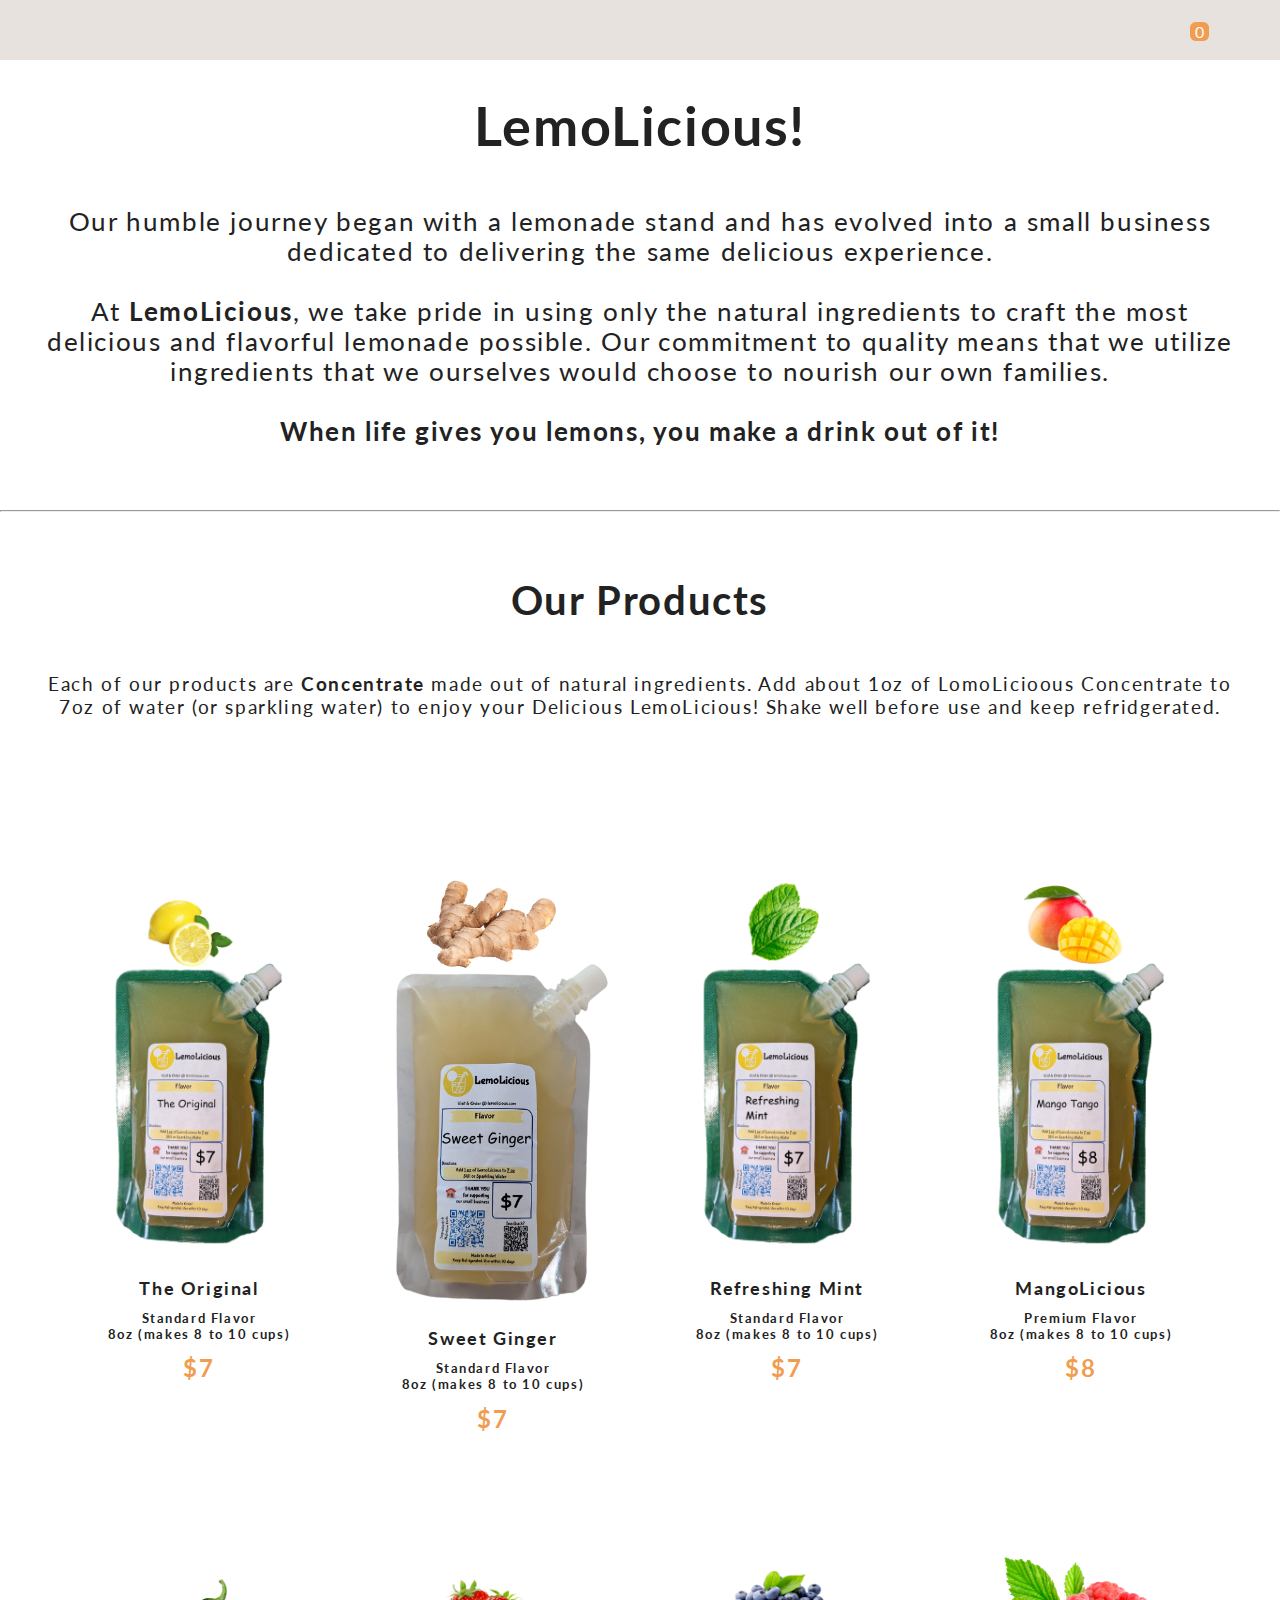
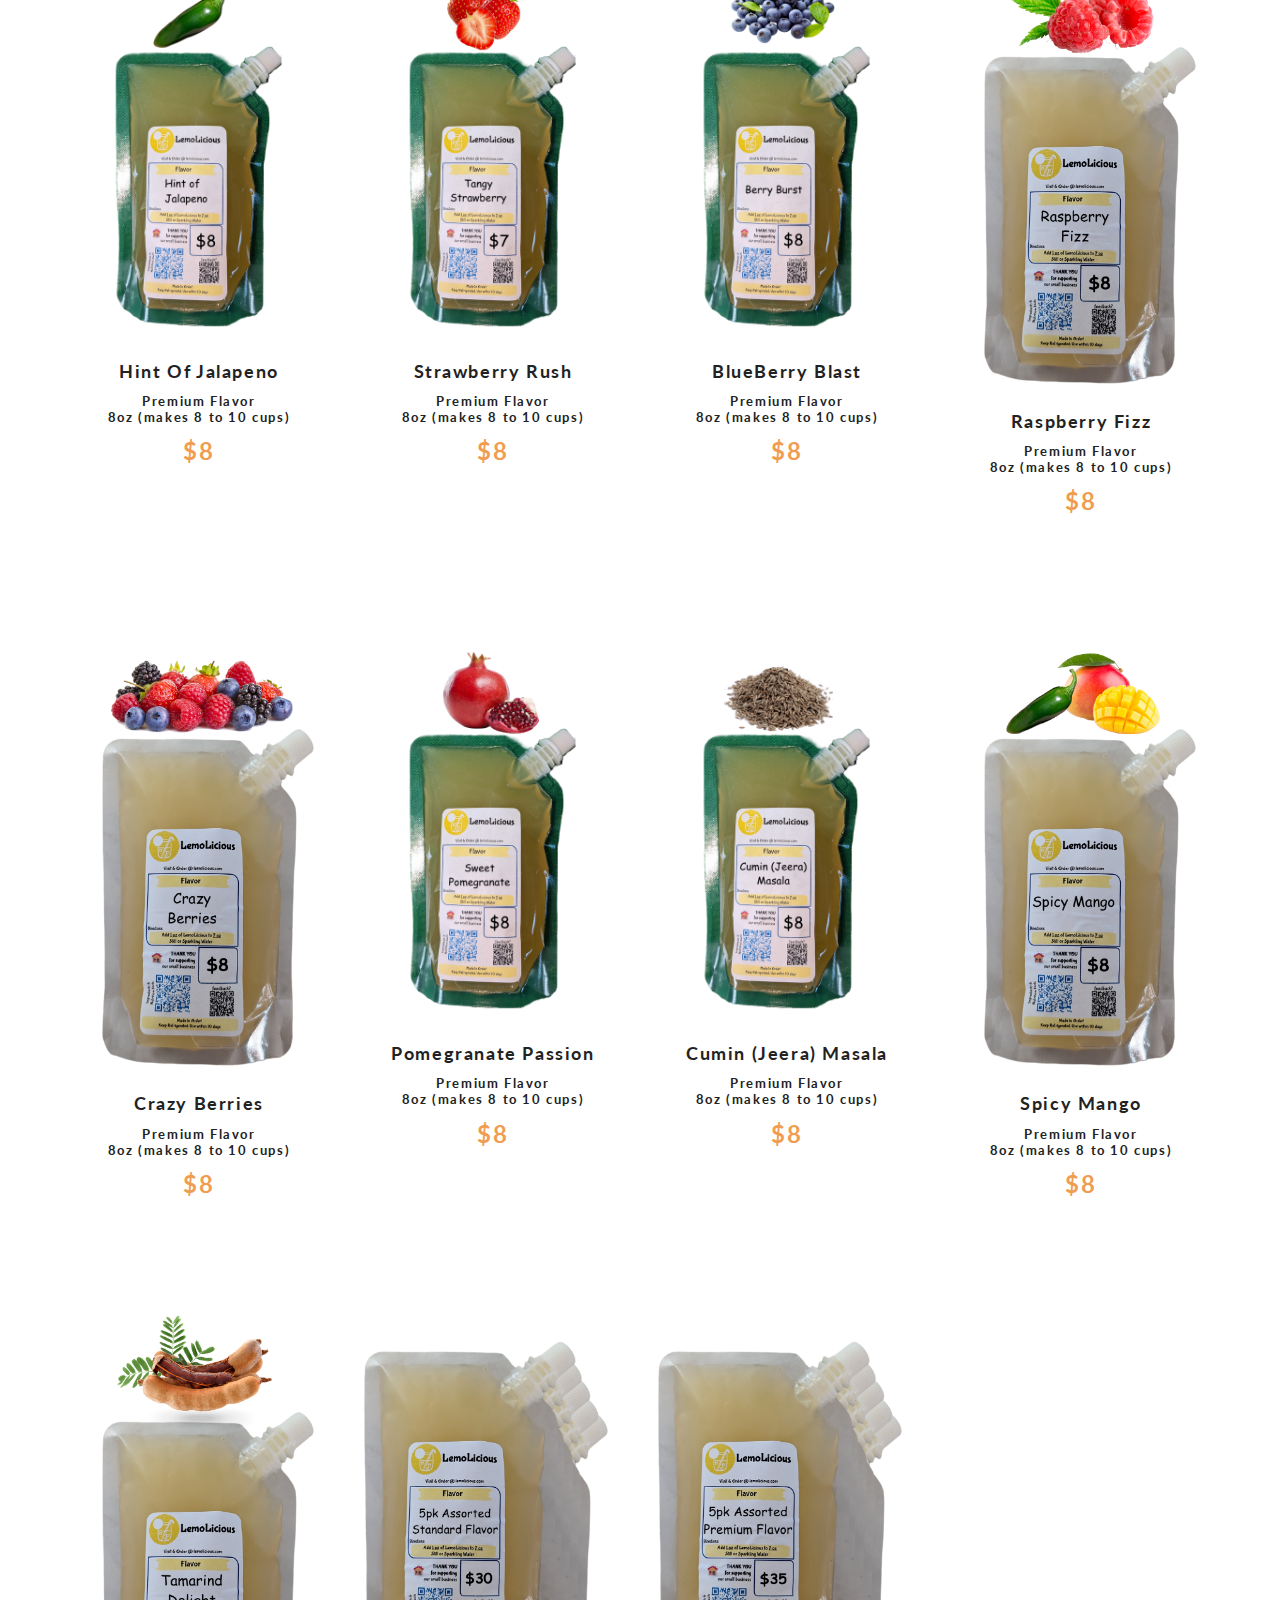
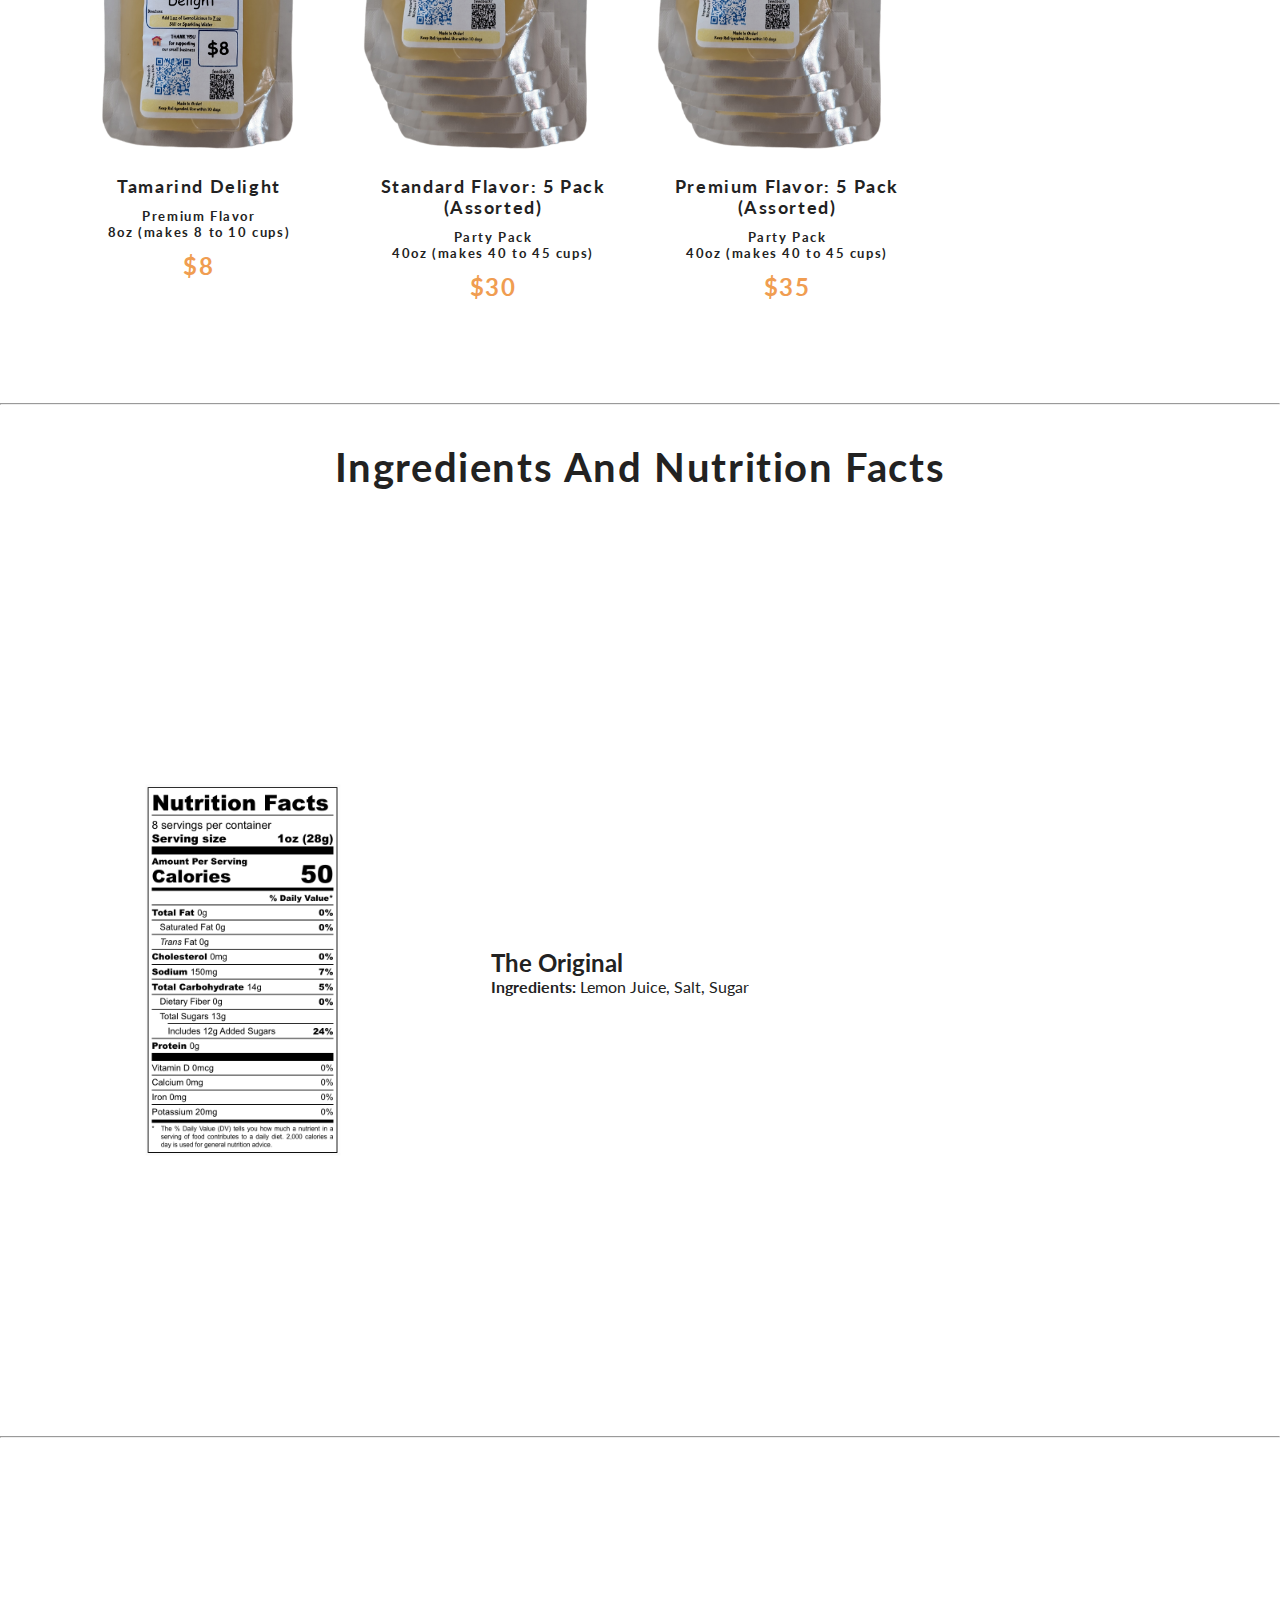
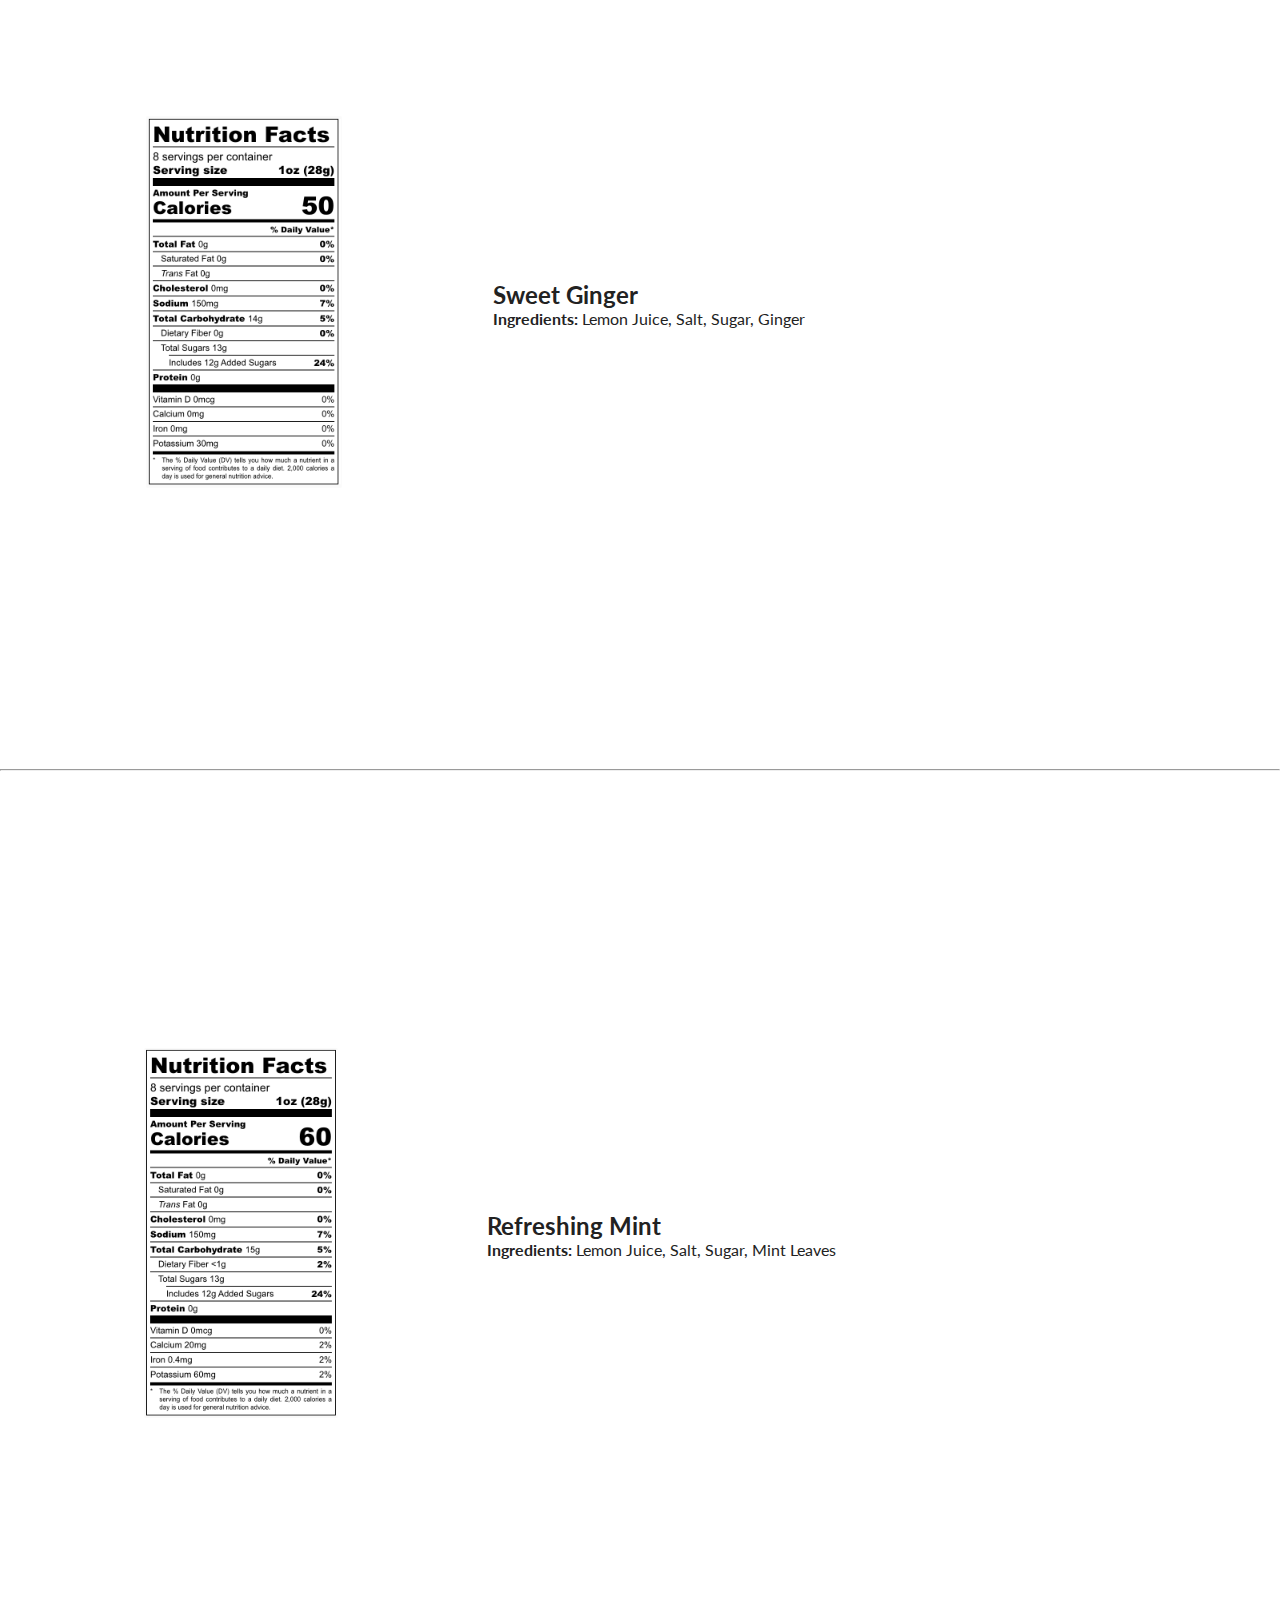
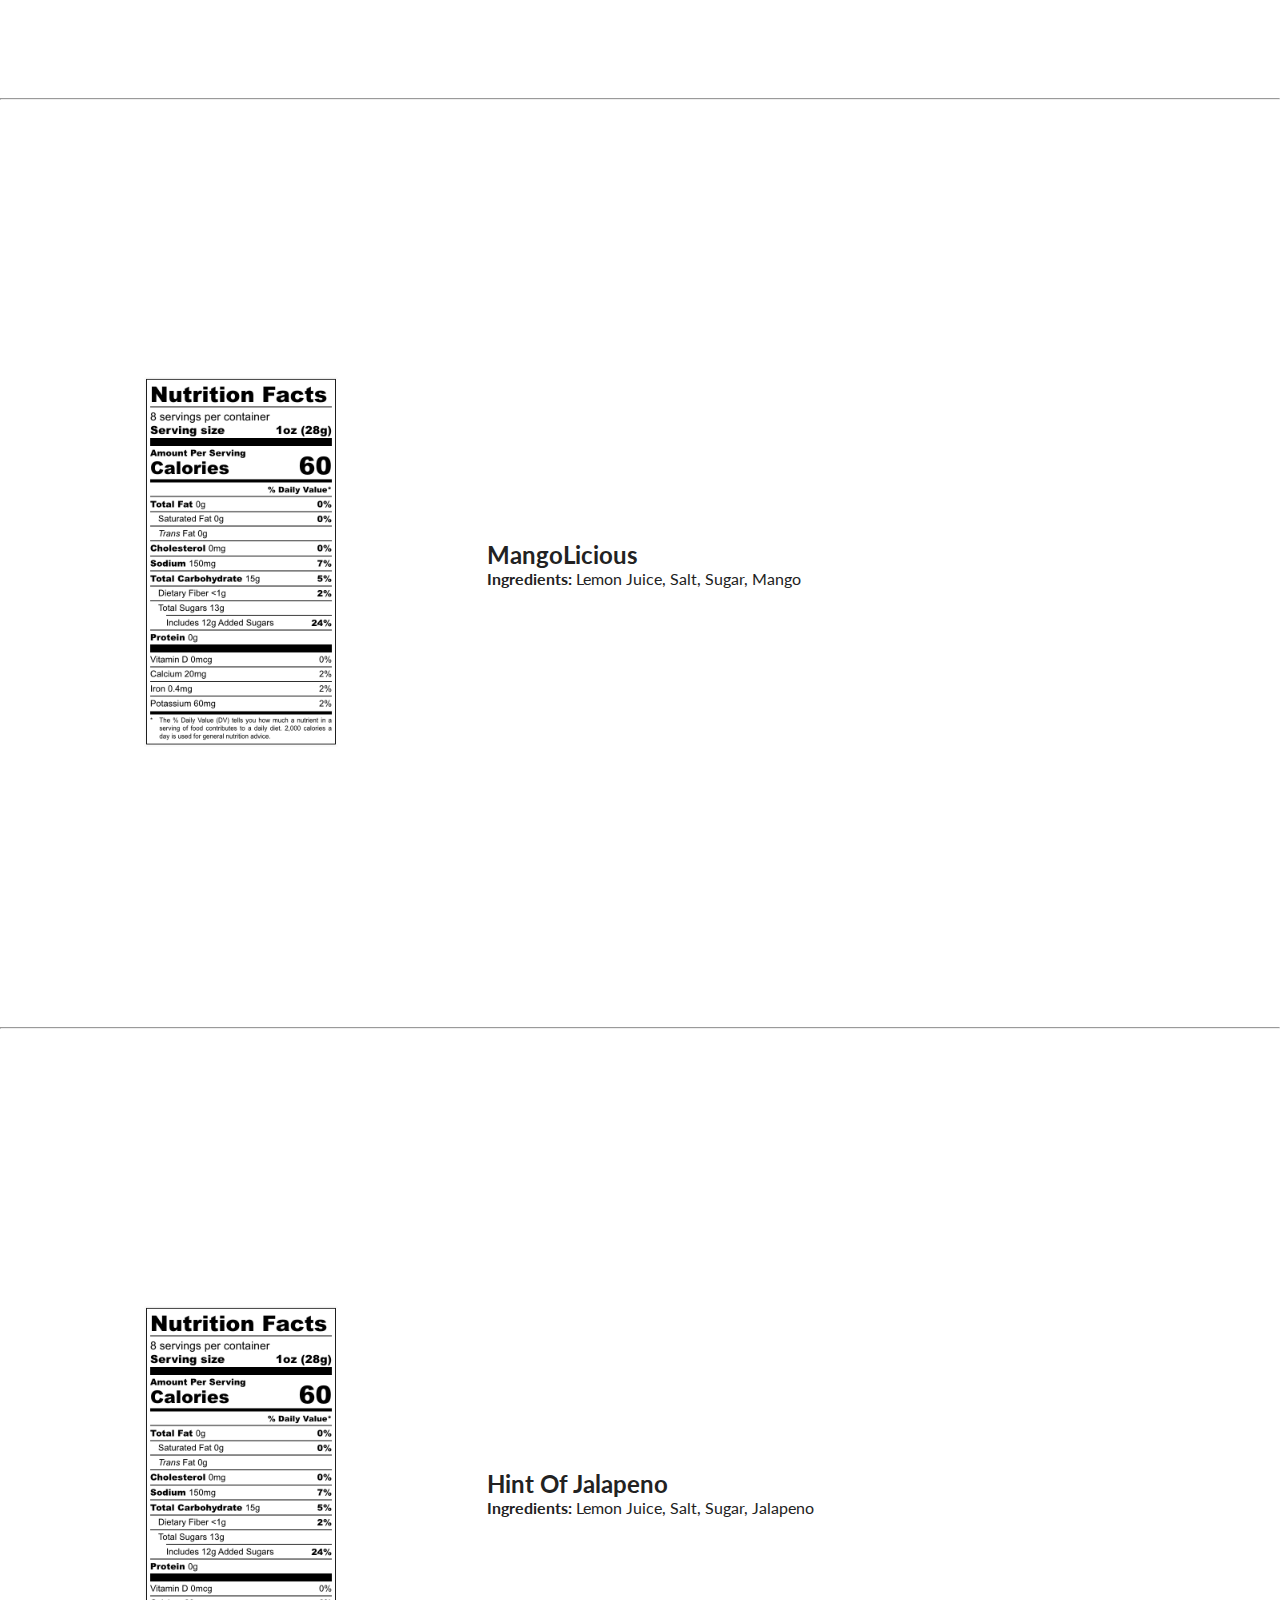
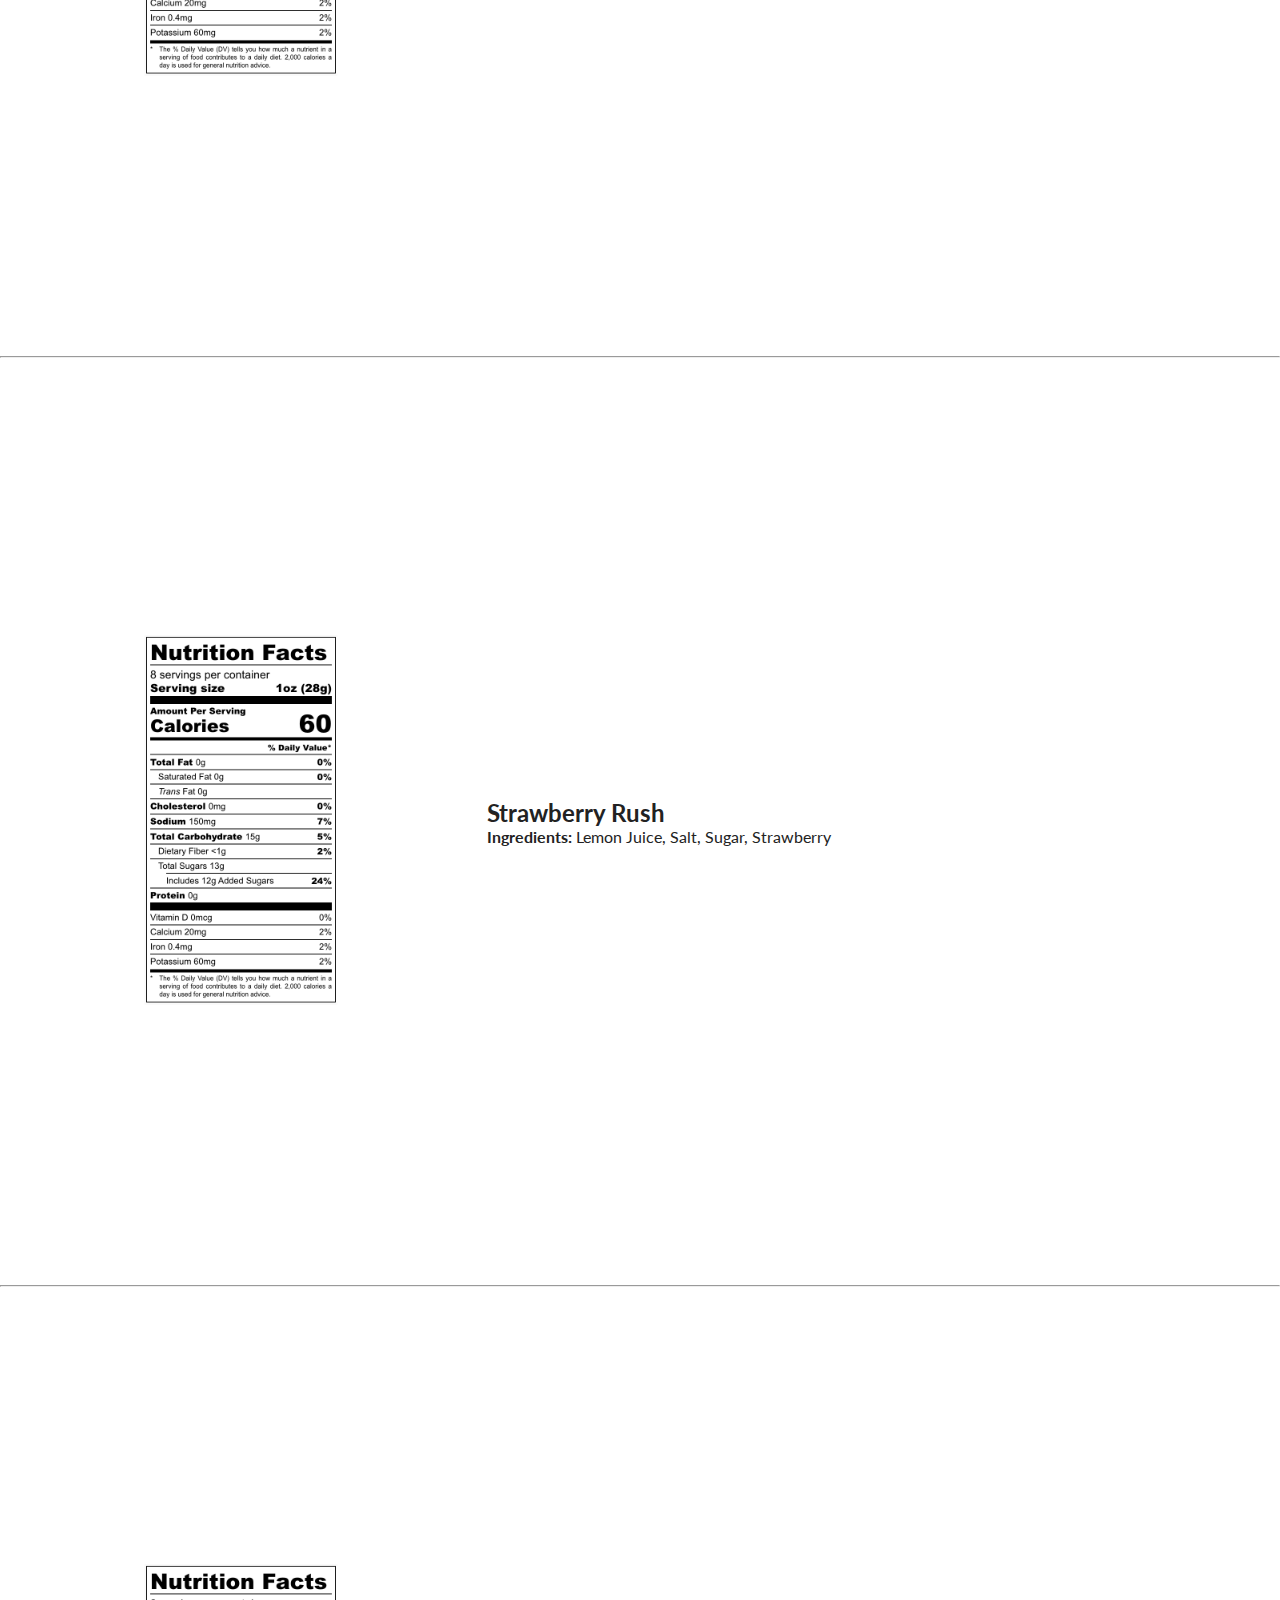
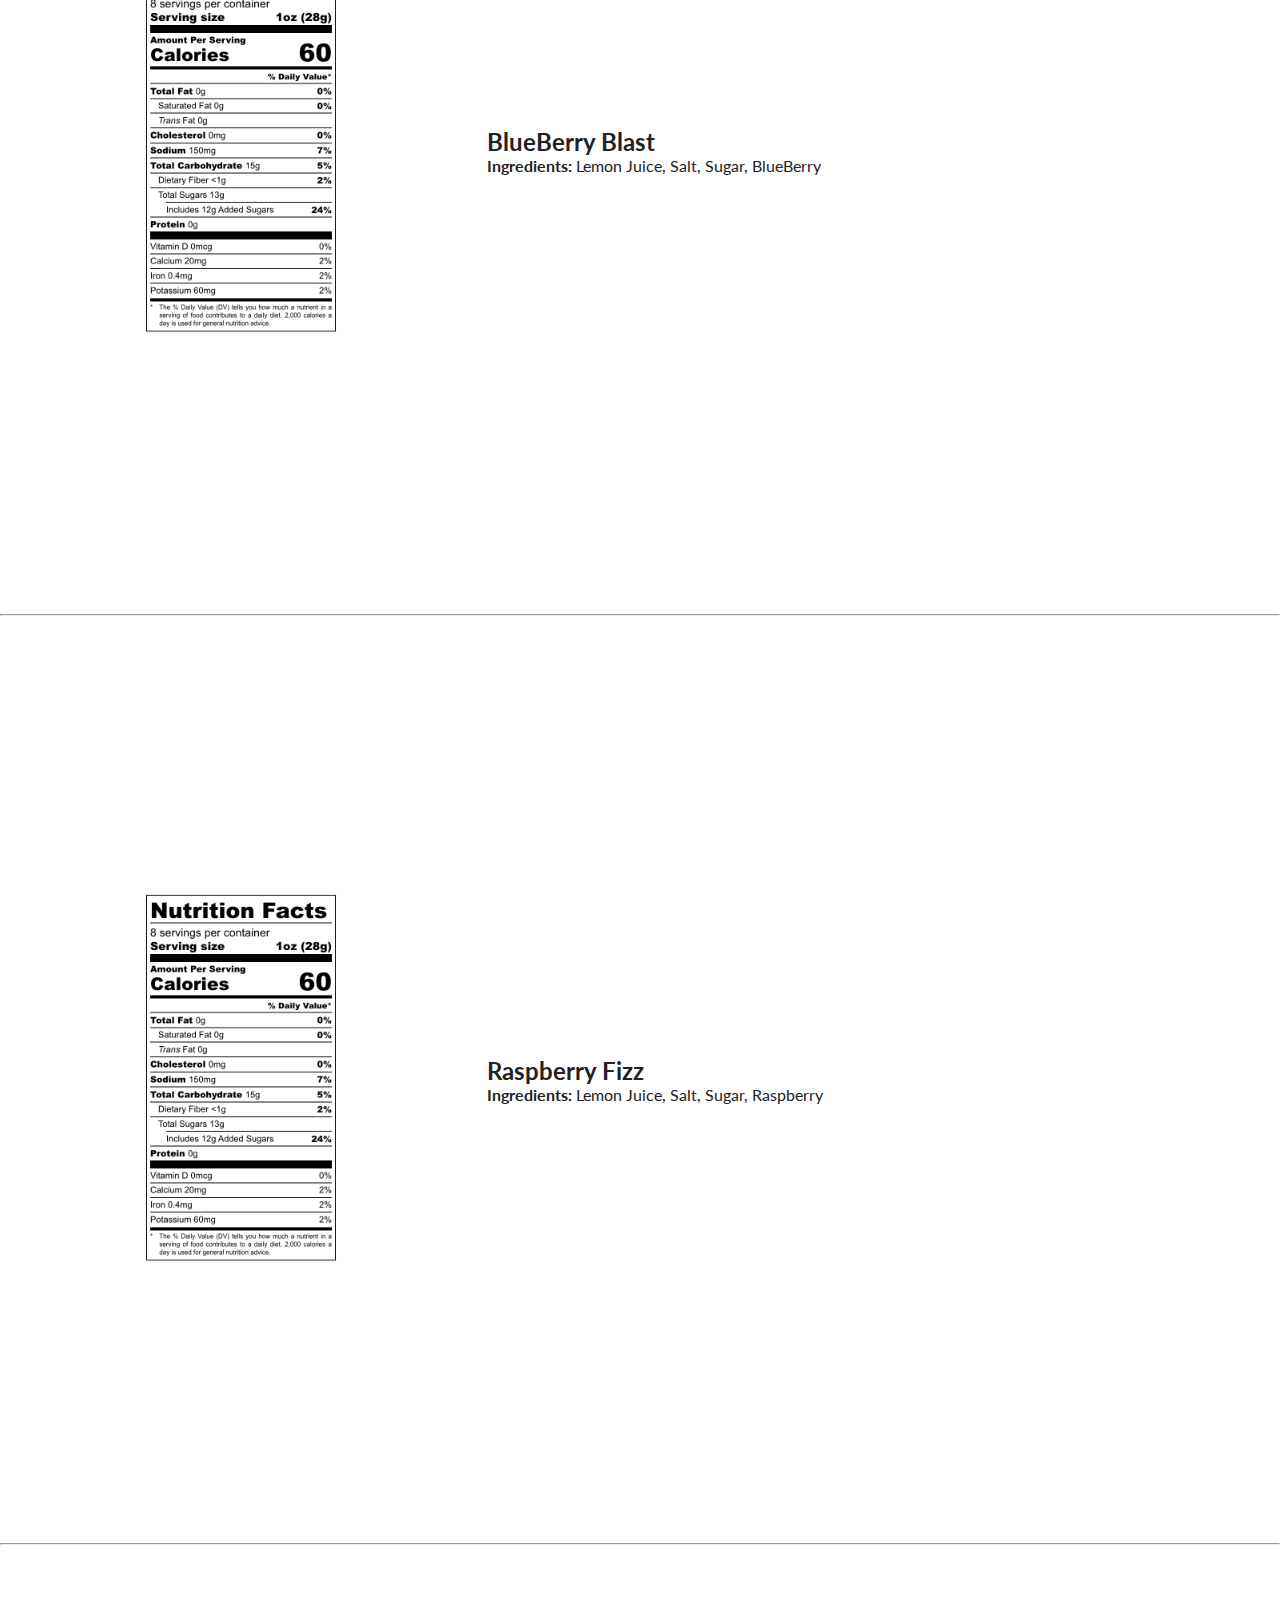
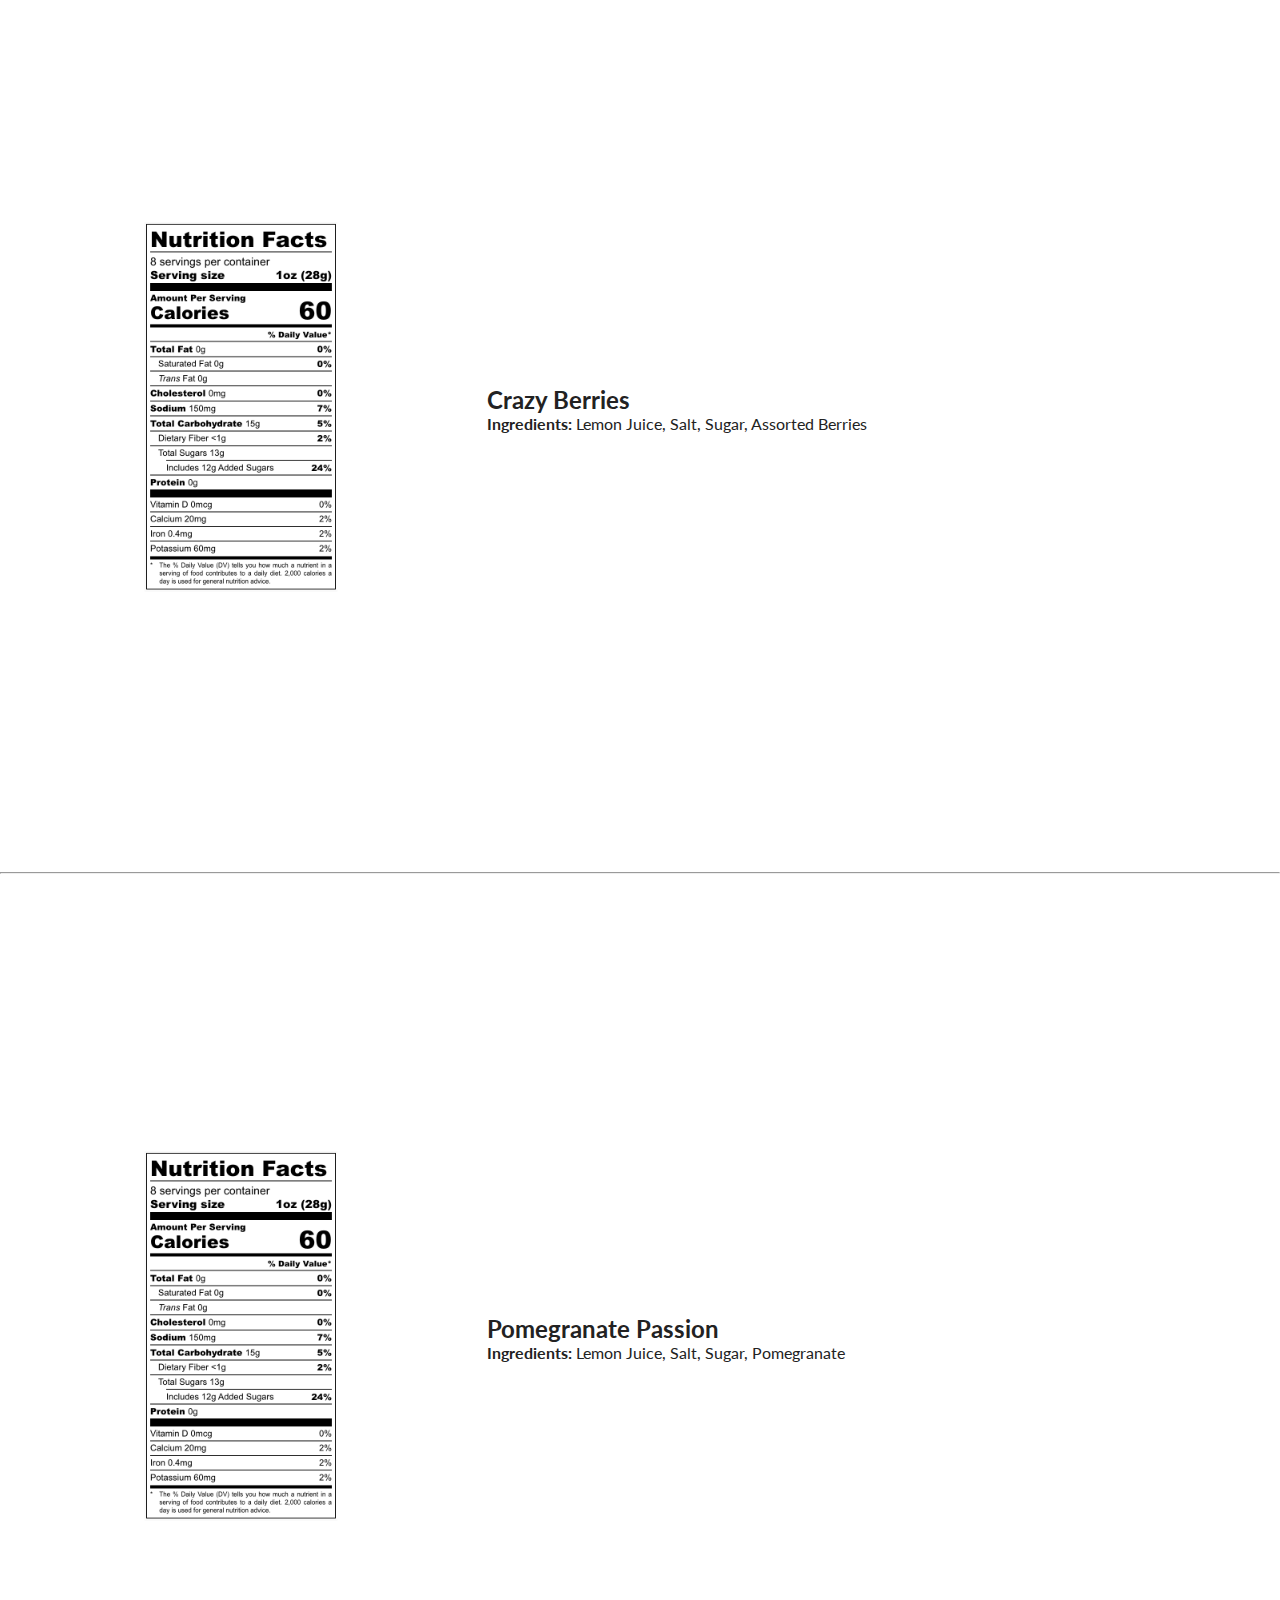
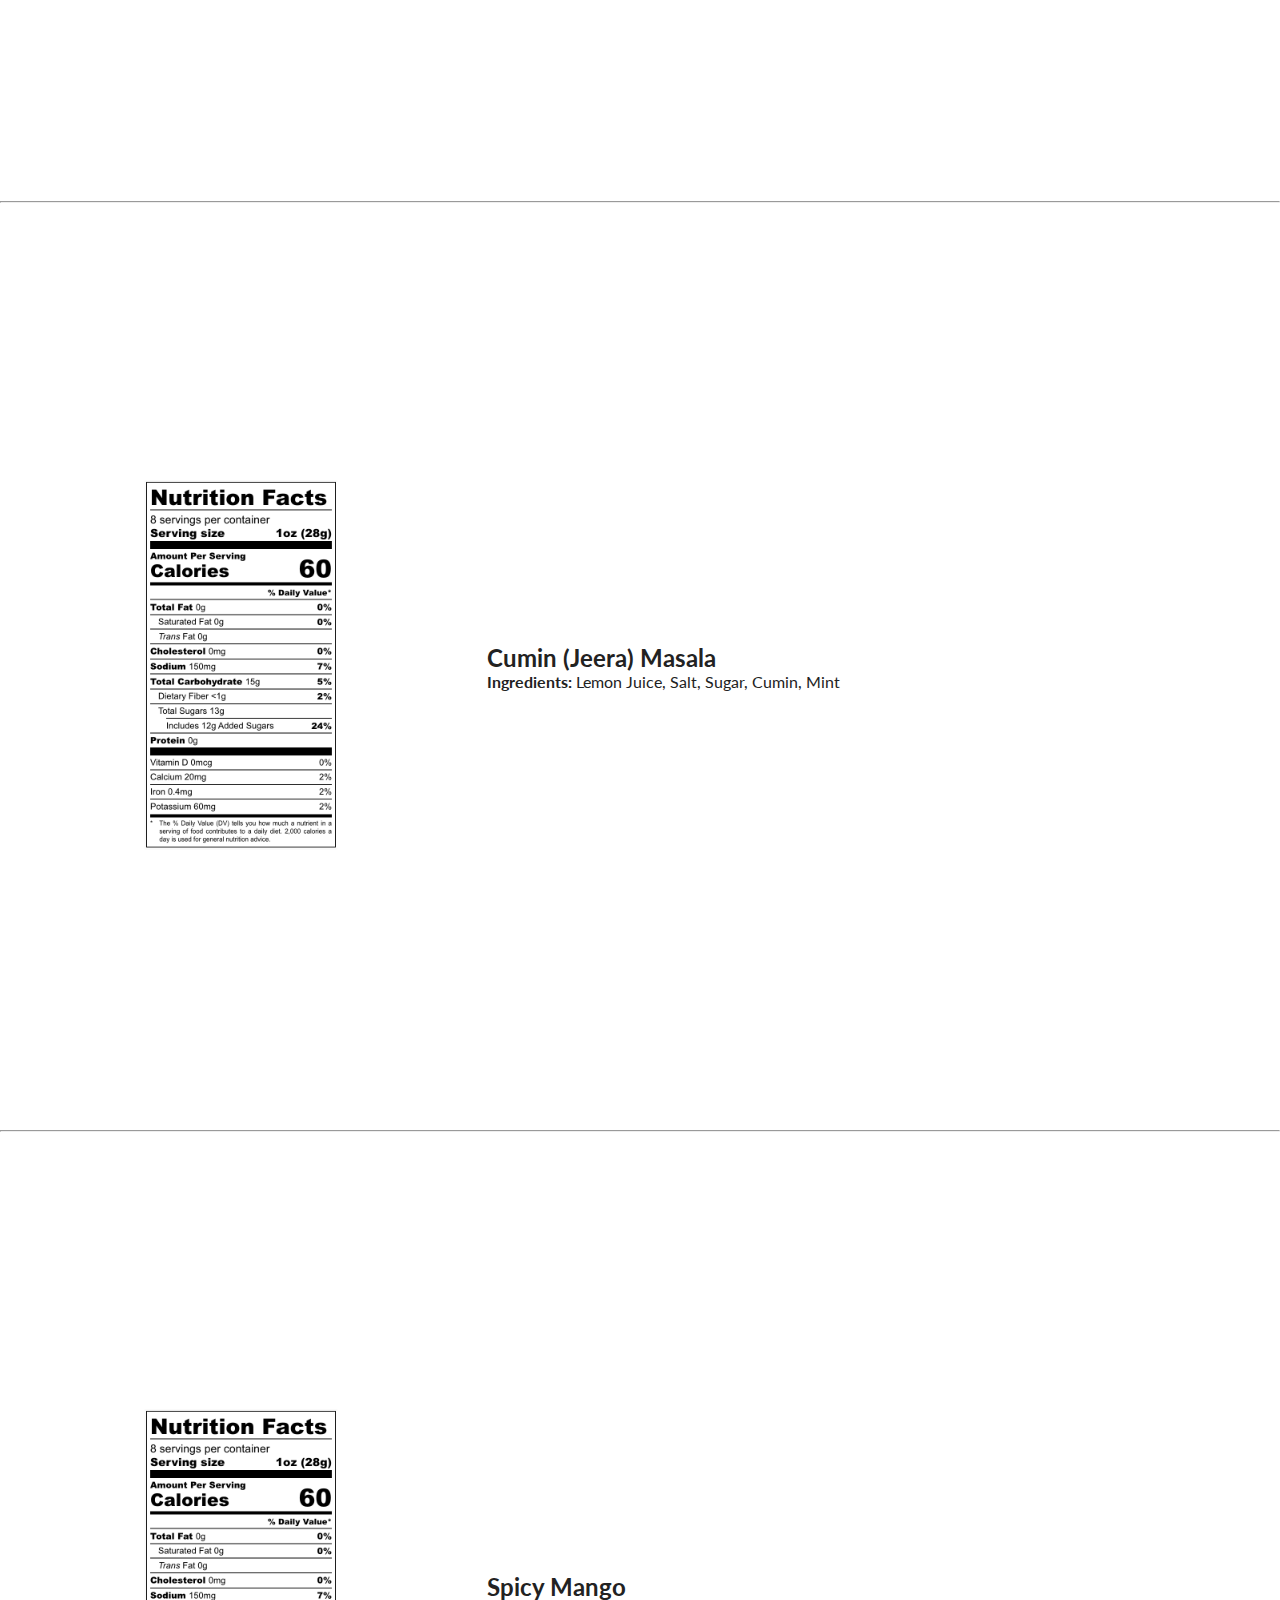
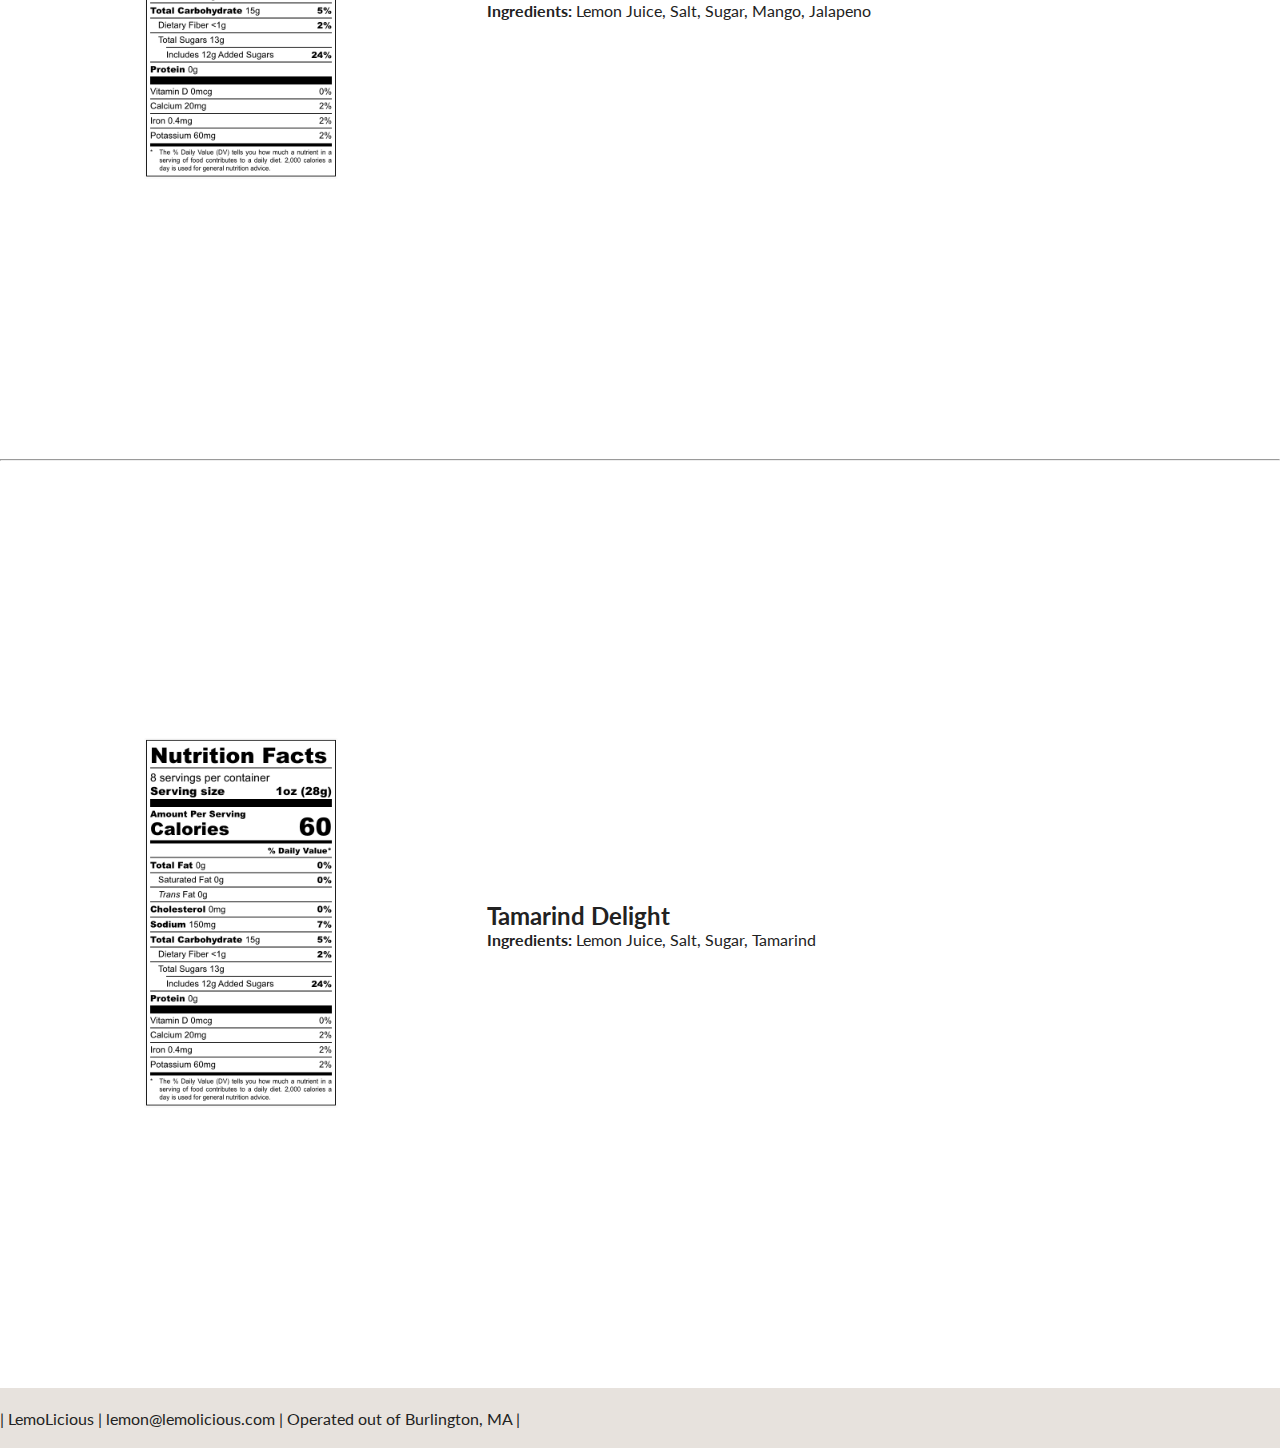
<file: index.html>
<!DOCTYPE html>
<html lang="en">
<head>
    <meta charset="UTF-8">
    <meta name="viewport" content="width=device-width, initial-scale=1.0">
    <meta http-equiv="X-UA-Compatible" content="ie=edge">
    <title>Lemolicious!</title>
    <!-- font awesome -->
    <link rel="stylesheet" href="https://use.fontawesome.com/releases/v5.8.2/css/all.css" 
    integrity="sha384-oS3vJWv+0UjzBfQzYUhtDYW+Pj2yciDJxpsK1OYPAYjqT085Qq/1cq5FLXAZQ7Ay" crossorigin="anonymous">
    <!-- css -->
    <link rel="stylesheet" href="styles.css">
</head>
<body>
    <!-- nav bar -->
    <nav class="navbar">
        <div class="navbar-center">
     
           <a href="https://lemolicious.com">
                <span class="nav-icon" style="color: yellow;">
                    <i class="fas fa-lemon"></i>
                </span> 
            </a>

           <div id="orderConfirmation"class="banner-btn" style="background: lightgreen; display: none;">Order Received</div>

            <div class="cart-btn">
               <span class="nav-icon">
                   <i class="fas fa-cart-plus"></i>
               </span> 
               <div class="cart-items">0</div>
            </div>
        </div>
    </nav>
    <!-- end of navbar -->
    <!-- poster-->
    <header class="hero">
        <div class="banner">
           <h1 class="banner-title">LemoLicious!</h1>
            <p class="banner-details">Our humble journey began with a lemonade stand and has evolved into a small business dedicated to delivering the same delicious experience. <br /><br />At <b>LemoLicious</b>, we take pride in using only the natural ingredients to craft the most delicious and flavorful lemonade possible. Our commitment to quality means that we utilize ingredients that we ourselves would choose to nourish our own families.<br /><br /><b>When life gives you lemons, you make a drink out of it!</b></p>
           <!--
            <br />
            <button class="banner-btn" onclick="window.location.href='order.html'">Shop now</button>
           --> 
        </div>
    </header>
    <!-- end of poster-->
    <!-- products -->
    <hr />
    <section class="products">
        <div class="section-title">
            <h2>Our Products</h2>
        </div>
        <p class="banner-details" style="text-align: center; font-size: 1.2rem; padding: 2rem;">Each of our products are <b>Concentrate</b> made out of natural ingredients. Add about 1oz of LomoLicioous Concentrate to 7oz of water (or sparkling water) to enjoy your Delicious LemoLicious! Shake well before use and keep refridgerated.</p>
        <div class="products-center">
            
        </div>
    </section> 
    <!-- end of products -->
    <br />
    <br />
    <hr />
    <br />
    <br />
    <section class="ingredients_nutritionfacts" id="inf">
        <div class="section-title">
            <h2>Ingredients and Nutrition Facts</h2>
        </div>
        <div class="inf_container">
            <div>
              <img src="./nf/original.png" style="scale: 40%">
            </div>
            <div class="inf_text">
              <h2>The Original</h2>
              <b>Ingredients:</b> Lemon Juice, Salt, Sugar      
            </div>
        </div>
        <hr />
        <div class="inf_container">
            <div class="inf_image">
              <img src="./nf/ginger.png" style="scale: 40%">
            </div>
            <div>
                <h2>Sweet Ginger</h2>
                <b>Ingredients:</b> Lemon Juice, Salt, Sugar, Ginger
            </div>
        </div>
        <hr />
        <div class="inf_container">
            <div class="inf_image">
              <img src="./nf/generic.png" style="scale: 40%">
            </div>
            <div>
                <h2>Refreshing Mint</h2>
                <b>Ingredients:</b> Lemon Juice, Salt, Sugar, Mint Leaves
            </div>
        </div>
        <hr />
        <div class="inf_container">
            <div class="inf_image">
              <img src="./nf/generic.png" style="scale: 40%">
            </div>
            <div>
                <h2>MangoLicious</h2>
                <b>Ingredients:</b> Lemon Juice, Salt, Sugar, Mango
            </div>
        </div>
        <hr />
        <div class="inf_container">
            <div class="inf_image">
              <img src="./nf/generic.png" style="scale: 40%">
            </div>
            <div>
                <h2>Hint Of Jalapeno</h2>
                <b>Ingredients:</b> Lemon Juice, Salt, Sugar, Jalapeno
            </div>
        </div>
        <hr />
        <div class="inf_container">
            <div class="inf_image">
              <img src="./nf/generic.png" style="scale: 40%">
            </div>
            <div>
                <h2>Strawberry Rush</h2>
                <b>Ingredients:</b> Lemon Juice, Salt, Sugar, Strawberry
            </div>
        </div>
        <hr />
        <div class="inf_container">
            <div class="inf_image">
              <img src="./nf/generic.png" style="scale: 40%">
            </div>
            <div>
                <h2>BlueBerry Blast</h2>
                <b>Ingredients:</b> Lemon Juice, Salt, Sugar, BlueBerry
            </div>
        </div>
        <hr />
        <div class="inf_container">
            <div class="inf_image">
              <img src="./nf/generic.png" style="scale: 40%">
            </div>
            <div>
                <h2>Raspberry Fizz</h2>
                <b>Ingredients:</b> Lemon Juice, Salt, Sugar, Raspberry
            </div>
        </div>
        <hr />
        <div class="inf_container">
            <div class="inf_image">
              <img src="./nf/generic.png" style="scale: 40%">
            </div>
            <div>
                <h2>Crazy Berries</h2>
                <b>Ingredients:</b> Lemon Juice, Salt, Sugar, Assorted Berries
            </div>
        </div>
        <hr />
        <div class="inf_container">
            <div class="inf_image">
              <img src="./nf/generic.png" style="scale: 40%">
            </div>
            <div>
                <h2>Pomegranate Passion</h2>
                <b>Ingredients:</b> Lemon Juice, Salt, Sugar, Pomegranate
            </div>
        </div>
        <hr />
        <div class="inf_container">
            <div class="inf_image">
              <img src="./nf/generic.png" style="scale: 40%">
            </div>
            <div>
                <h2>Cumin (Jeera) Masala</h2>
                <b>Ingredients:</b> Lemon Juice, Salt, Sugar, Cumin, Mint
            </div>
        </div>
        <hr />
        <div class="inf_container">
            <div class="inf_image">
              <img src="./nf/generic.png" style="scale: 40%">
            </div>
            <div>
                <h2>Spicy Mango</h2>
                <b>Ingredients:</b> Lemon Juice, Salt, Sugar, Mango, Jalapeno
            </div>
        </div>
        <hr />
        <div class="inf_container">
            <div class="inf_image">
              <img src="./nf/generic.png" style="scale: 40%">
            </div>
            <div>
                <h2>Tamarind Delight</h2>
                <b>Ingredients:</b> Lemon Juice, Salt, Sugar, Tamarind
            </div>
        </div>

    </section>

    

    <!-- cart -->
    <div class="cart-overlay">
        <div class="cart">
            <span class="close-cart">
                <i class="fas fa-window-close"></i>
            </span> 
            <h2>Your cart</h2>
            <div class="cart-content" id="cartContent">
                <!-- cart item -->
                <!--
                <div class="cart-item">
                    
                </div>
                -->
                <!-- end of cart item --> 
            </div>
            <div class="cart-footer">
                <h3>your total: $ <span class="cart-total">0</span></h3>

               <!-- <button class="clear-cart banner-btn">clear cart</button> -->
                <br />
                <form id="gForm" action="https://docs.google.com/forms/d/1uRDFmUEwd_dW_Eg2eQRZsgfYTyT6AXhULCxDCcPX2s0/formResponse" method="POST" target="hiddenFrame">
                    <div class="item">
                        <input class="orderfield-btn" name="entry.2019249857" required type="text" placeholder="* First Last" />
                    </div>
                    <div class="item">
                        <input class="orderfield-btn" name="entry.1662983024" required type="text" placeholder="* Phone or Email" />
                    </div>
                    <div class="item">
                        <input class="orderfield-btn" name="entry.824860100" type="text" placeholder="Promo Code" />
                    </div>
                    <div class="item">
                        <textarea rows="5" class="orderfield-btn" name="entry.564007380" type="text" placeholder="Anything else?"></textarea>
                    </div>
                    <div class="item">
                        <input type="hidden" name="entry.501284745" type="text" value="" id="autoSetOrderTotal">
                    </div>
                    <div class="item">
                        <input type="hidden" name="entry.840964439" required type="text" value="" id="autoSetOrderDetails">
                    </div>
                    <button type="submit" class="clear-cart banner-btn">Submit your Order!</button>
                    <iframe name="hiddenFrame" style="position: absolute; width:0; height:0; border:0;"></iframe>
                </form>
                <br />
                <p class="cart-info"><b>No Payment Required at the moment.<br />Promo Code will be applied when we send the invoice.</b><br /><br />Please provide your <b>Name</b> and <b>Phone/Email</b> to submit order.<br /><b>Each order is made fresh and made after order is received.</b> You will be contacted for the payment and delivery/pickup within next 24 to 48 hours.</p>
            </div>
        </div>
    </div>

    <div class="footer"> | LemoLicious | lemon@lemolicious.com | Operated out of Burlington, MA | </div>
    <!-- end of cart-->
    <!-- java script -->
   <script src="app.js"></script> 
  
</body>
</html>
</file>
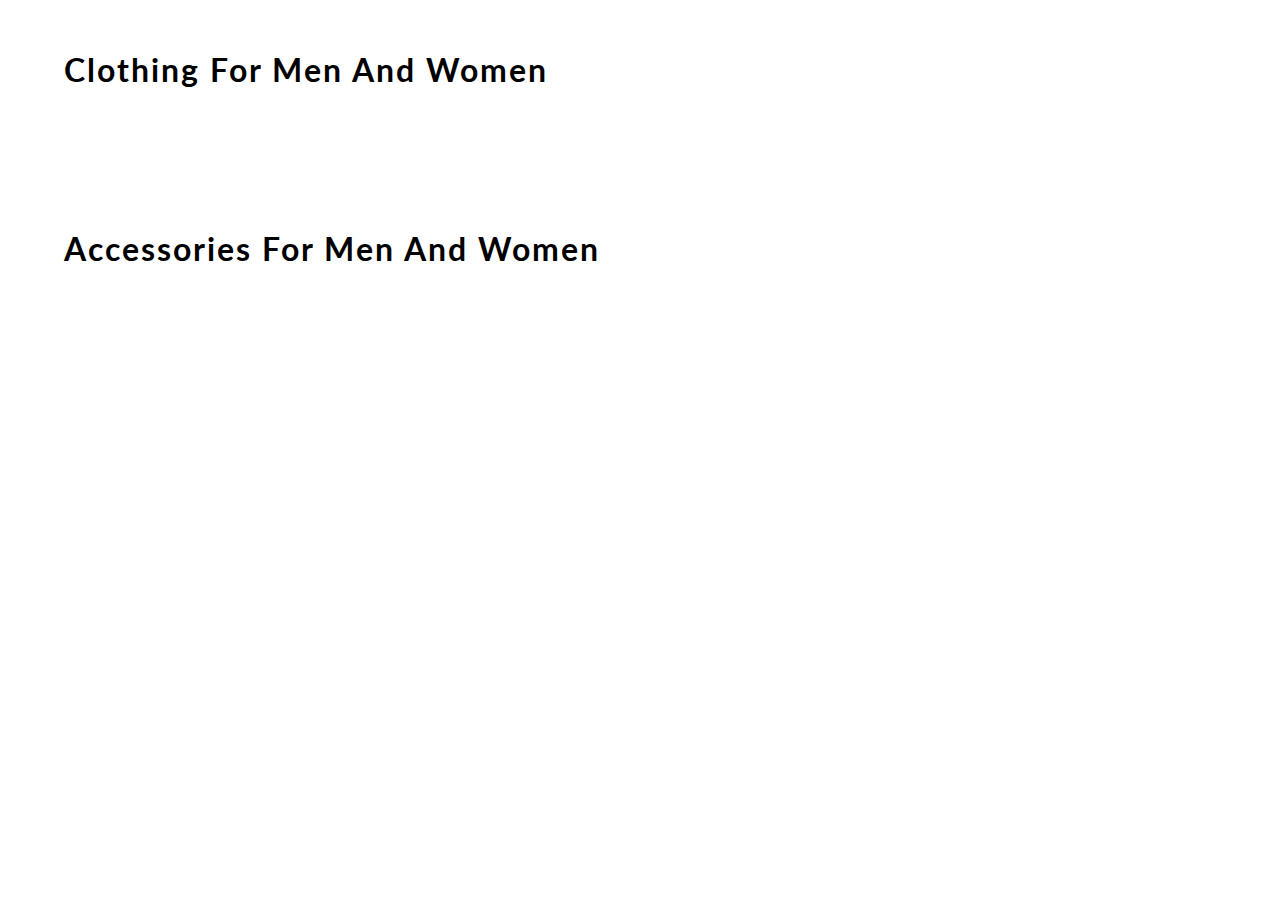
<file: content.html>
<!DOCTYPE html>
<html lang="en">
<head>
    <meta charset="UTF-8">
    <meta name="viewport" content="width=device-width, initial-scale=1.0">
    <meta http-equiv="X-UA-Compatible" content="ie=edge">
    <title> CONTENT | E-COMMERCE WEBSITE BY EDYODA </title>
    <link href="https://fonts.googleapis.com/css?family=Lato&display=swap" rel="stylesheet">
    <!-- favicon -->
    <link rel="icon" href="https://yt3.ggpht.com/a/AGF-l78km1YyNXmF0r3-0CycCA0HLA_i6zYn_8NZEg=s900-c-k-c0xffffffff-no-rj-mo" type="image/gif" sizes="16x16">

    <link rel="stylesheet" href="css/content.css">

</head>
<body>
    <div id="mainContainer">

        <h1> clothing for men and women </h1>
        <div id="containerClothing">
            <!-- JS rendered code -->
        </div>

        <h1> accessories for men and women </h1>
        <div id="containerAccessories">
            <!-- JS rendered code -->
        </div>
    </div>
</body>
<script src="content.js"></script>
</html>
</file>
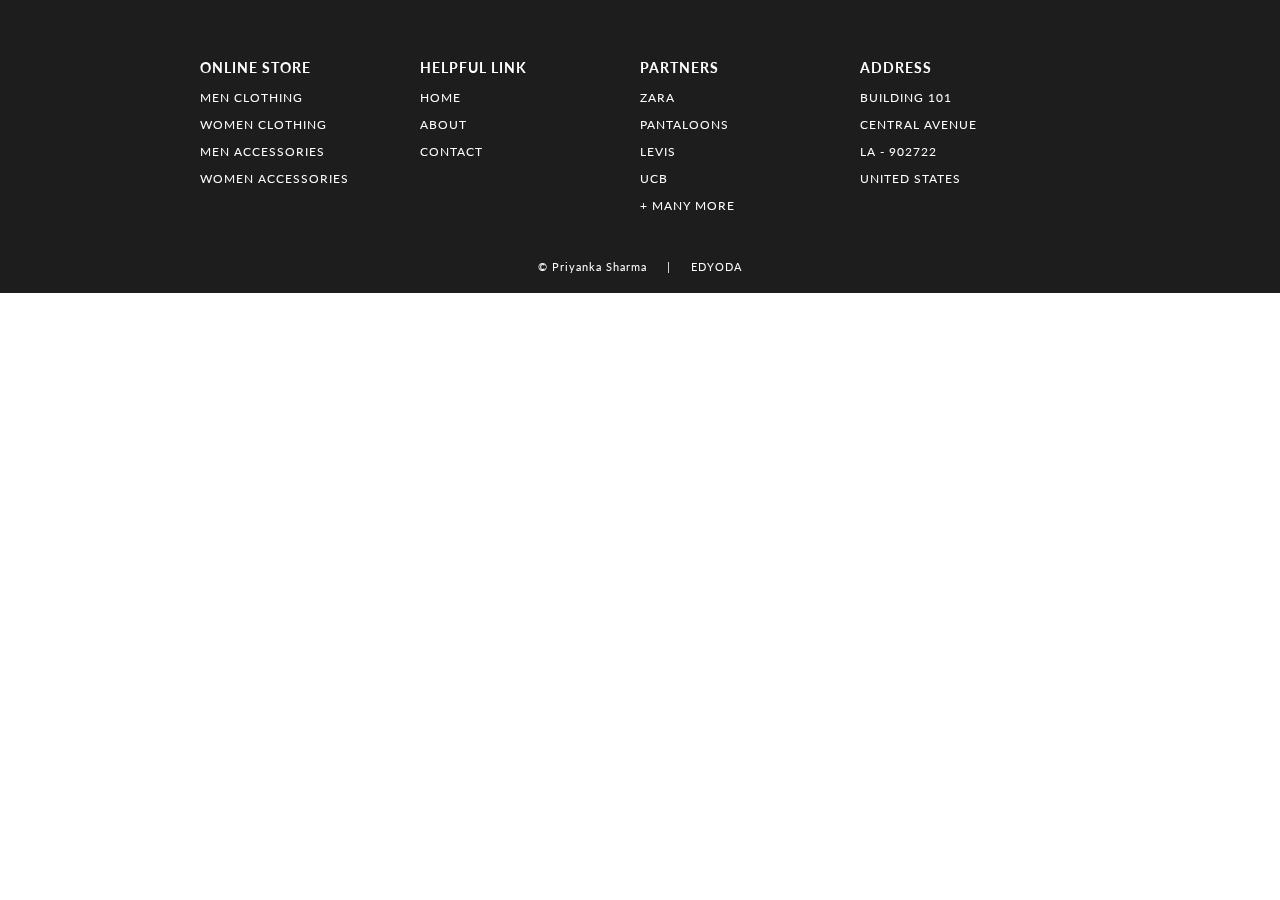
<file: footer.html>
<!DOCTYPE html>
<html lang="en">
<head>
    <meta charset="UTF-8">
    <meta name="viewport" content="width=device-width, initial-scale=1.0">
    <meta http-equiv="X-UA-Compatible" content="ie=edge">
    <title> FOOTER | E-COMMERCE WEBSITE BY EDYODA </title>
    <!-- EXTERNAL LINKS -->
    <link href="https://fonts.googleapis.com/css?family=Source+Sans+Pro:300,400" rel="stylesheet">
    <link href="https://fonts.googleapis.com/css?family=Lato&display=swap" rel="stylesheet">
    <link rel="stylesheet" href="css/footer.css">
</head>

<body>
    <footer>
        <section>    
            <div id="containerFooter">
                
                <div id="webFooter">
                    <h3> online store </h3>
                    <p> men clothing </p>
                    <p> women clothing </p>
                    <p> men accessories </p>
                    <p> women accessories </p>
                </div>
                <div id="webFooter">
                    <h3> helpful link </h3>
                    <p> home </p>
                    <p> about </p>
                    <p> contact </p>
                </div>
                <div id="webFooter">
                    <h3> partners </h3>
                    <p> zara </p>
                    <p> pantaloons </p>
                    <p> levis </p>
                    <p> ucb </p>
                    <p> + many more </p>
                </div>
                <div id="webFooter">
                    <h3> address </h3>
                    <p> building 101 </p>
                    <p> central avenue </p>
                    <p> la - 902722 </p>
                    <p> united states </p>
                </div>
            </div>
            <div id="credit"><a href="https://linkedin.com/in/priyanka-sharma-b79401142"> © Priyanka Sharma </a> &nbsp&nbsp&nbsp | &nbsp&nbsp&nbsp <a href="https://www.edyoda.com/" target="_blank"> EDYODA </a></div>
        </section>

    </footer>

</body>
</html>
</file>
<file: styles.css>
@import url("https://fonts.googleapis.com/css?family=Lato:400,700");

:root {
  --primaryColor: #f09d51;
  --mainWhite: #fff;
  --mainBlack: #222;
  --mainGrey: #ececec;
  --mainSpacing: 0.1rem;
  --mainTransition: all 0.3s linear;
}
* {
  margin: 0;
  padding: 0;
  box-sizing: border-box;
}
body {
  color: var(--mainBlack);
  background: var(--mainWhite);
  font-family: "Lato", sans-serif;
}
/* --------------- Navbar ---------------- */
.navbar {
  position: sticky;
  top: 0;
  height: 60px;
  width: 100%;
  display: flex;
  align-items: center;
  background: rgb(231, 226, 221);
  z-index: 1;
}
.navbar-center {
  width: 100%;
  max-width: 1170px;
  margin: 0 auto;
  display: flex;
  align-items: center;
  justify-content: space-between;
  padding: 0 1.5rem;
}
.nav-icon {
  font-size: 1.5rem;
}
.cart-btn {
  position: relative;
  cursor: pointer;
}
.cart-items {
  position: absolute;
  top: -8px;
  right: -8px;
  background: var(--primaryColor);
  padding: 0 5px;
  border-radius: 30%;
  color: var(--mainWhite);
}
/* --------------- End of Navbar ---------------- */
/* --------------- Hero ---------------- */
.hero {
  /* min-height: calc(100vh - 60px); */
  /* background: url("./images/lemon.jpg") center/cover no-repeat; */
  display: flex;
  align-items: center;
  justify-content: center;
}
.banner {
  text-align: center;
  /* background: rgba(255, 255, 255, 0.8); */
  display: inline-block;
  padding: 2rem;
}
.banner-title {
  font-size: 3.4rem;
  /* text-transform: uppercase; */
  letter-spacing: var(--mainSpacing);
  margin-bottom: 3rem;
}
.banner-details {
  font-size: 1.6rem;
  letter-spacing: var(--mainSpacing);
  margin-bottom: 2rem;
}
.banner-btn {
  padding: 0.5rem;
  text-transform: uppercase;
  letter-spacing: var(--mainSpacing);
  font-size: 1rem;
  background: var(--primaryColor);
  color: var(--mainBlack);
  border: 1px solid var(--primaryColor);
  transition: var(--mainTransition);
  cursor: pointer;
}
.banner-btn:hover {
  background: transparent;
  color: var(--primaryColor);
}
/* --------------- End of Hero ---------------- */
/* --------------- Products ---------------- */

.products {
  padding: 4rem 0;
}
.section-title h2 {
  text-align: center;
  font-size: 2.5rem;
  margin-bottom: 1rem;
  text-transform: capitalize;
  letter-spacing: var(--mainSpacing);
}
.products-center {
  width: 90vw;
  margin: 0 auto;
  max-width: 1170px;
  display: grid;
  grid-template-columns: repeat(auto-fit, minmax(260px, 1fr));
  grid-column-gap: 1.5rem;
  grid-row-gap: 2rem;
}
.img-container {
  position: relative;
  overflow: hidden;
}
.bag-btn {
  position: absolute;
  top: 70%;
  right: 0;
  background: var(--primaryColor);
  border: none;
  text-transform: uppercase;
  padding: 0.5rem 0.75rem;
  letter-spacing: var(--mainSpacing);
  font-weight: bold;
  transition: var(--mainTransition);
  transform: translateX(101%);
  cursor: pointer;
}
.bag-btn:hover {
  color: var(--mainWhite);
}
.fa-shopping-cart {
  margin-right: 0.5rem;
}
.img-container:hover .bag-btn {
  transform: translateX(0);
}
.product-img {
  display: block;
  width: 100%;
  min-height: 12rem;
  transition: var(--mainTransition);
}
.img-container:hover .product-img {
  opacity: 0.5;
}

.product h3 {
  text-transform: capitalize;
  font-size: 1.1rem;
  margin-top: 1rem;
  letter-spacing: var(--mainSpacing);
  text-align: center;
}

.product h5 {
  margin-top: 0.7rem;
  letter-spacing: var(--mainSpacing);
  text-align: center;
}

.product h2 {
  margin-top: 0.7rem;
  letter-spacing: var(--mainSpacing);
  color: var(--primaryColor);
  text-align: center;
}

/* ---------------End of Products ---------------- */
/* --------------- Cart ---------------- */
.cart-overlay {
  position: fixed;
  top: 0;
  right: 0;
  width: 100%;
  height: 100%;
  transition: var(--mainTransition);
  background: rgb(240, 157, 81, 0.5);
  z-index: 2;
  visibility: hidden;
}
.cart {
  position: fixed;
  top: 0;
  right: 0;
  width: 100%;
  height: 100%;
  overflow: scroll;
  z-index: 3;
  background: rgb(231, 226, 221);
  padding: 1.5rem;
  transition: var(--mainTransition);
  transform: translateX(100%);
}
.showCart {
  transform: translateX(0);
}
.transparentBcg {
  visibility: visible;
}
@media screen and (min-width: 768px) {
  .cart {
    width: 30vw;
    min-width: 450px;
  }
}

.close-cart {
  font-size: 1.7rem;
  cursor: pointer;
}
.cart h2 {
  text-transform: capitalize;
  text-align: center;
  letter-spacing: var(--mainSpacing);
  margin-bottom: 2rem;
}
/*---------- Cart Item -------------------- */
.cart-item {
  display: grid;
  align-items: center;
  grid-template-columns: auto 1fr auto;
  grid-column-gap: 1.5rem;
  margin: 1.5rem 0;
}
.cart-item img {
  /* width: 75px; */
  height: 75px;
}
.cart-item h4 {
  font-size: 0.85rem;
  text-transform: capitalize;
  letter-spacing: var(--mainSpacing);
}
.cart-item h5 {
  margin: 0.5rem 0;
  letter-spacing: var(--mainSpacing);
}
.item-amount {
  text-align: center;
}
.remove-item {
  color: grey;
  cursor: pointer;
}
.fa-chevron-up,
.fa-chevron-down {
  color: var(--primaryColor);
  cursor: pointer;
}
/*---------- End of Cart Item -------------------- */

.cart-footer {
  margin-top: 2rem;
  letter-spacing: var(--mainSpacing);
  text-align: center;
}
.cart-footer h3 {
  text-transform: capitalize;
  margin-bottom: 1rem;
}


.orderfield-btn {
  padding: 0.7rem 3rem;
  letter-spacing: var(--mainSpacing);
  font-size: 1rem;
  text-align: center;
  color: var(--mainBlack);
  border: 1px solid var(--primaryColor);
  transition: var(--mainTransition);
}

.cart-info {
  font-size: 0.6rem;
  text-align: left;
}

.cart-total {
  text-transform: none
}

/* --------------- End of Cart ---------------- */

.inf_container {
  display: grid;
  align-items: center; 
  grid-template-columns: 1fr 1fr 1fr;
  column-gap: 5px;
 }
 
 .img {
   max-width: 100%;
   max-height:100%;
   scale: 50%;
 }



 .footer {
  position: sticky;
  top: 0;
  height: 60px;
  width: 100%;
  display: flex;
  align-items: center;
  background: rgb(231, 226, 221);
  z-index: 1;
 }
</file>
<file: css/content.css>
body
{
    margin: 0;
    font-family: 'Lato', sans-serif;
}
h1
{
    width: 90%;
    margin: auto;
    padding: 50px 0;
    letter-spacing: 2px;
    font-weight: 700;
    text-transform: capitalize;
}
#containerClothing, #containerAccessories
{
    display: grid;
    grid-gap: 70px 20px;
    grid-template-columns: repeat(5, 1fr);
    width: 90%;
    margin: auto;
    padding-bottom: 40px;
}
#box 
{
    width: 100%;
    background-color: white;
    align-content: center;
    border-radius: 10px;
    box-shadow: 1px 2px 6px 2px rgb(219, 219, 219);
}
#box:hover
{
    box-shadow: 1px 6px 3px 0 rgb(185, 185, 185);
}
#containerClothing img
{
    width: 100%;
    border-top-left-radius: 10px;
    border-top-right-radius: 10px;
}
#containerAccessories img
{
    width: 100%;
    border-top-left-radius: 10px;
    border-top-right-radius: 10px;
}
#details
{
    padding: 0 15px;
    text-transform: capitalize;
}
#box a 
{
    text-decoration: none;
    color: rgb(29, 29, 29);
}
h3
{
    font-size: 16px;
}
h4
{
    font-weight: 100;
}
h2
{
    color: rgb(3, 94, 94);
}

/* ----------------------------- MEDIA QUERY --------------------------- */

@media(max-width: 1070px)
{
    h1
    {
        font-size: 25px;
    }
    #containerClothing, #containerAccessories
    {
        width: 95%;
        grid-gap: 10px;
    }
}
@media(max-width: 850px)
{
    h1 
    {
        width: 80%;
    }
    #containerClothing, #containerAccessories
    {
        display: grid;
        grid-gap: 70px 20px;
        grid-template-columns: repeat(3, 1fr);
        width: 80%;
    }    
}
@media(max-width: 650px)
{
    h1
    {
        font-size: 20px;
    }
    h1 
    {
        width: 90%;
    }
    #containerClothing, #containerAccessories
    {
        width: 90%;
    }
}
@media(max-width: 600px)
{
    h1 
    {
        width: 70%;
    }
    #containerClothing, #containerAccessories
    {
        width: 70%;
    }
}
@media(max-width: 505px)
{
    h1 
    {
        width: 80%;
    }
    #containerClothing, #containerAccessories
    {
        width: 80%;
        grid-template-columns: repeat(2, 1fr);
    }
}
</file>
<file: css/footer.css>
body
{
    margin: 0;
    font-family: 'Lato', sans-serif;
}

#containerFooter
{
    width: 100%;
    background-color: rgb(29, 29, 29);
    color: white;
    letter-spacing: 1px;
    display: grid;
    grid-template-columns: repeat(4, 1fr);
    text-transform: uppercase;
    font-size: 15px;
    padding: 15px 300px;
    box-sizing: border-box;
}
#containerFooter h3:hover, #containerFooter p:hover
{
    color: lightslategray;
    cursor: pointer;
}
#webFooter
{
    padding-top: 30px;
    font-size: 12px;
}
#credit 
{
    width: 100%;
    margin: auto;
    padding: 20px 0;
    text-align: center;
    background-color: rgb(29, 29, 29);
    color: white;
    font-size: 11px;
    letter-spacing: 1px;
}

#credit a
{
    color: white;
    text-decoration: none;
    position: relative;
}
#credit a::after
{
content: "";
background: white;
mix-blend-mode: exclusion;
width: calc(100% + 18px);
height: 0;
position: absolute;
bottom: -4px;
left: -10px;
transition: all .3s cubic-bezier(0.445, 0.05, 0.55, 0.95);
}
#credit a:hover::after
{
    height: calc(100% + 8px)
}

/* ----------------------------- MEDIA QUERY --------------------------- */

@media(max-width: 1350px)
{
    #containerFooter
    {
        padding: 15px 200px;
    }
}
@media(max-width: 1166px)
{
    #containerFooter
    {
        padding: 15px 100px;
    }
}
@media(max-width: 950px)
{
    #containerFooter
    {
        padding: 15px 50px;
    }
}
@media(max-width: 850px)
{
    #containerFooter
    {
        font-size: 13px;
    }
    #webFooter
    {
        font-size: 10px;
    }
}
@media(max-width: 750px)
{
    #containerFooter
    {
        display: grid;
        grid-template-columns: 1fr 1fr;
        padding: 15px 100px;
    }
    #webFooter
    {
        padding: 15px 20px;
    }
}
@media(max-width: 540px)
{
    #containerFooter
    {
        padding: 0 25px;
    }
}
</file>
